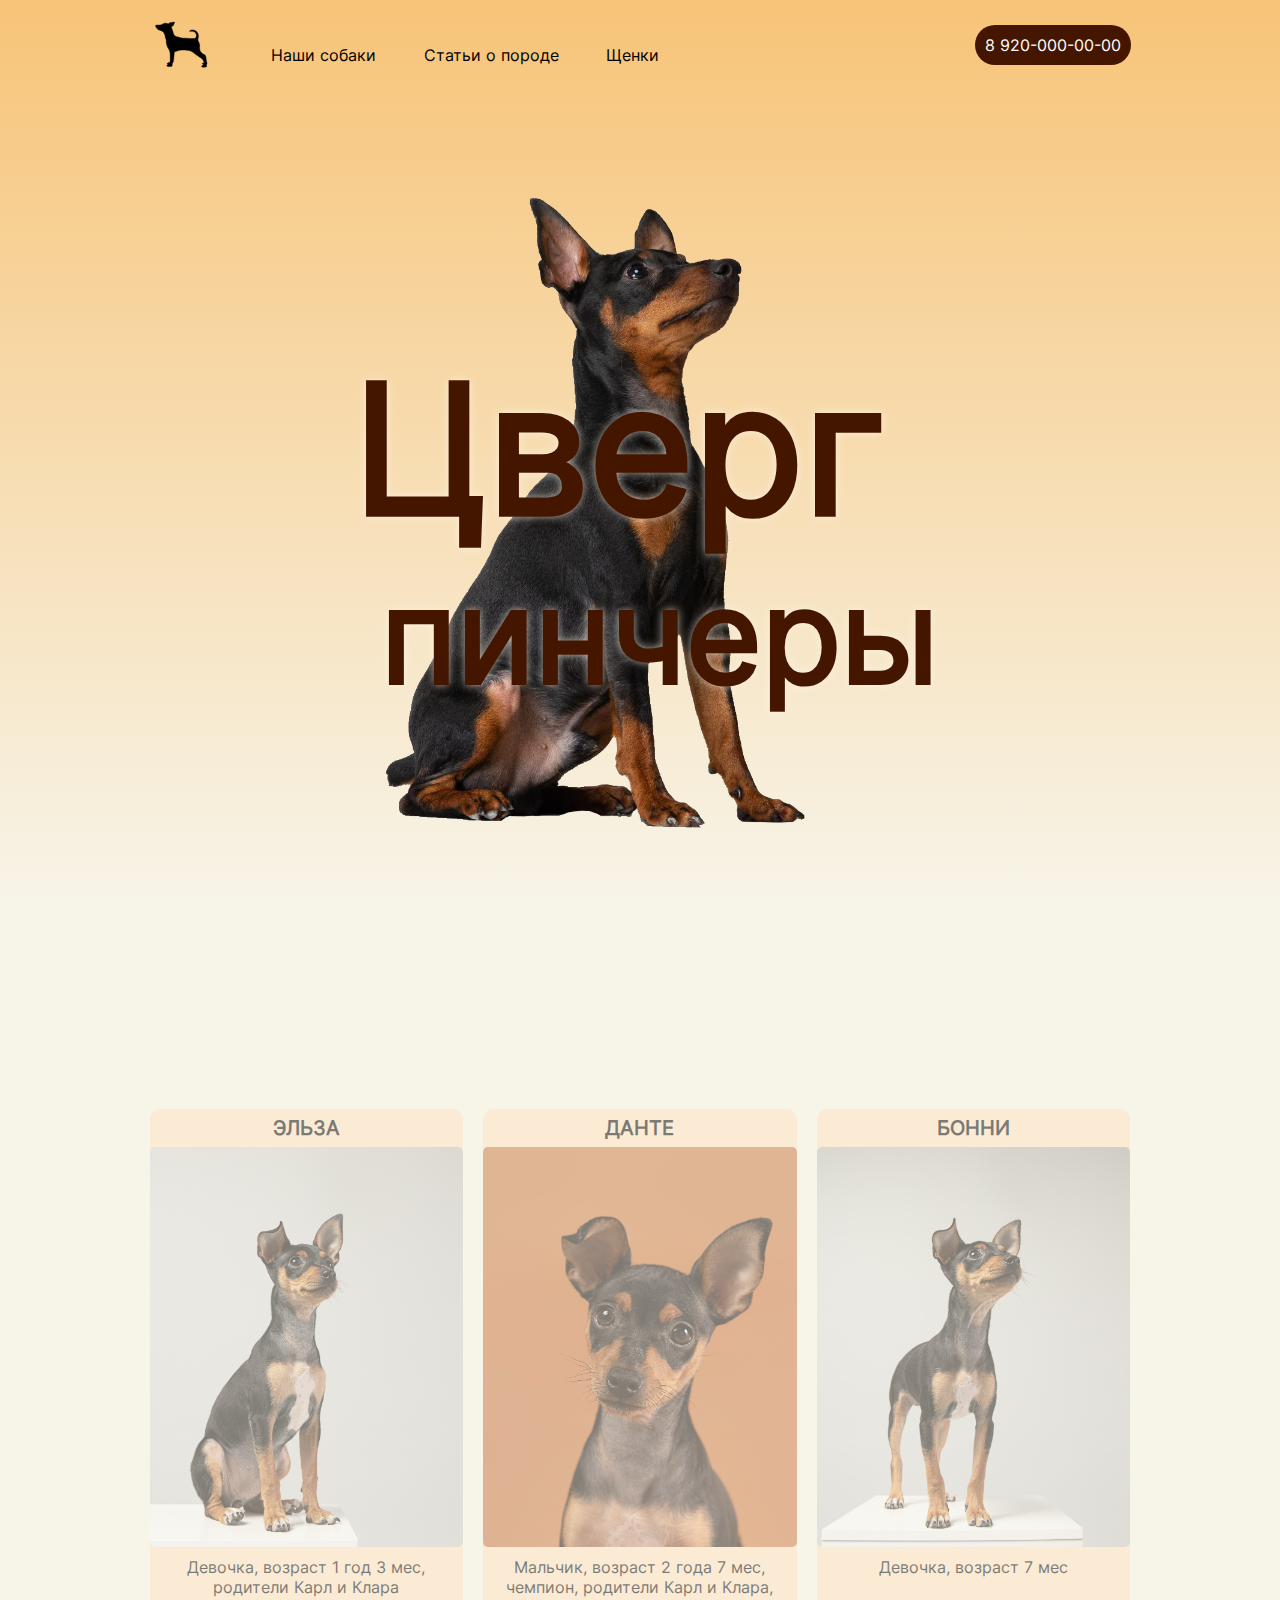
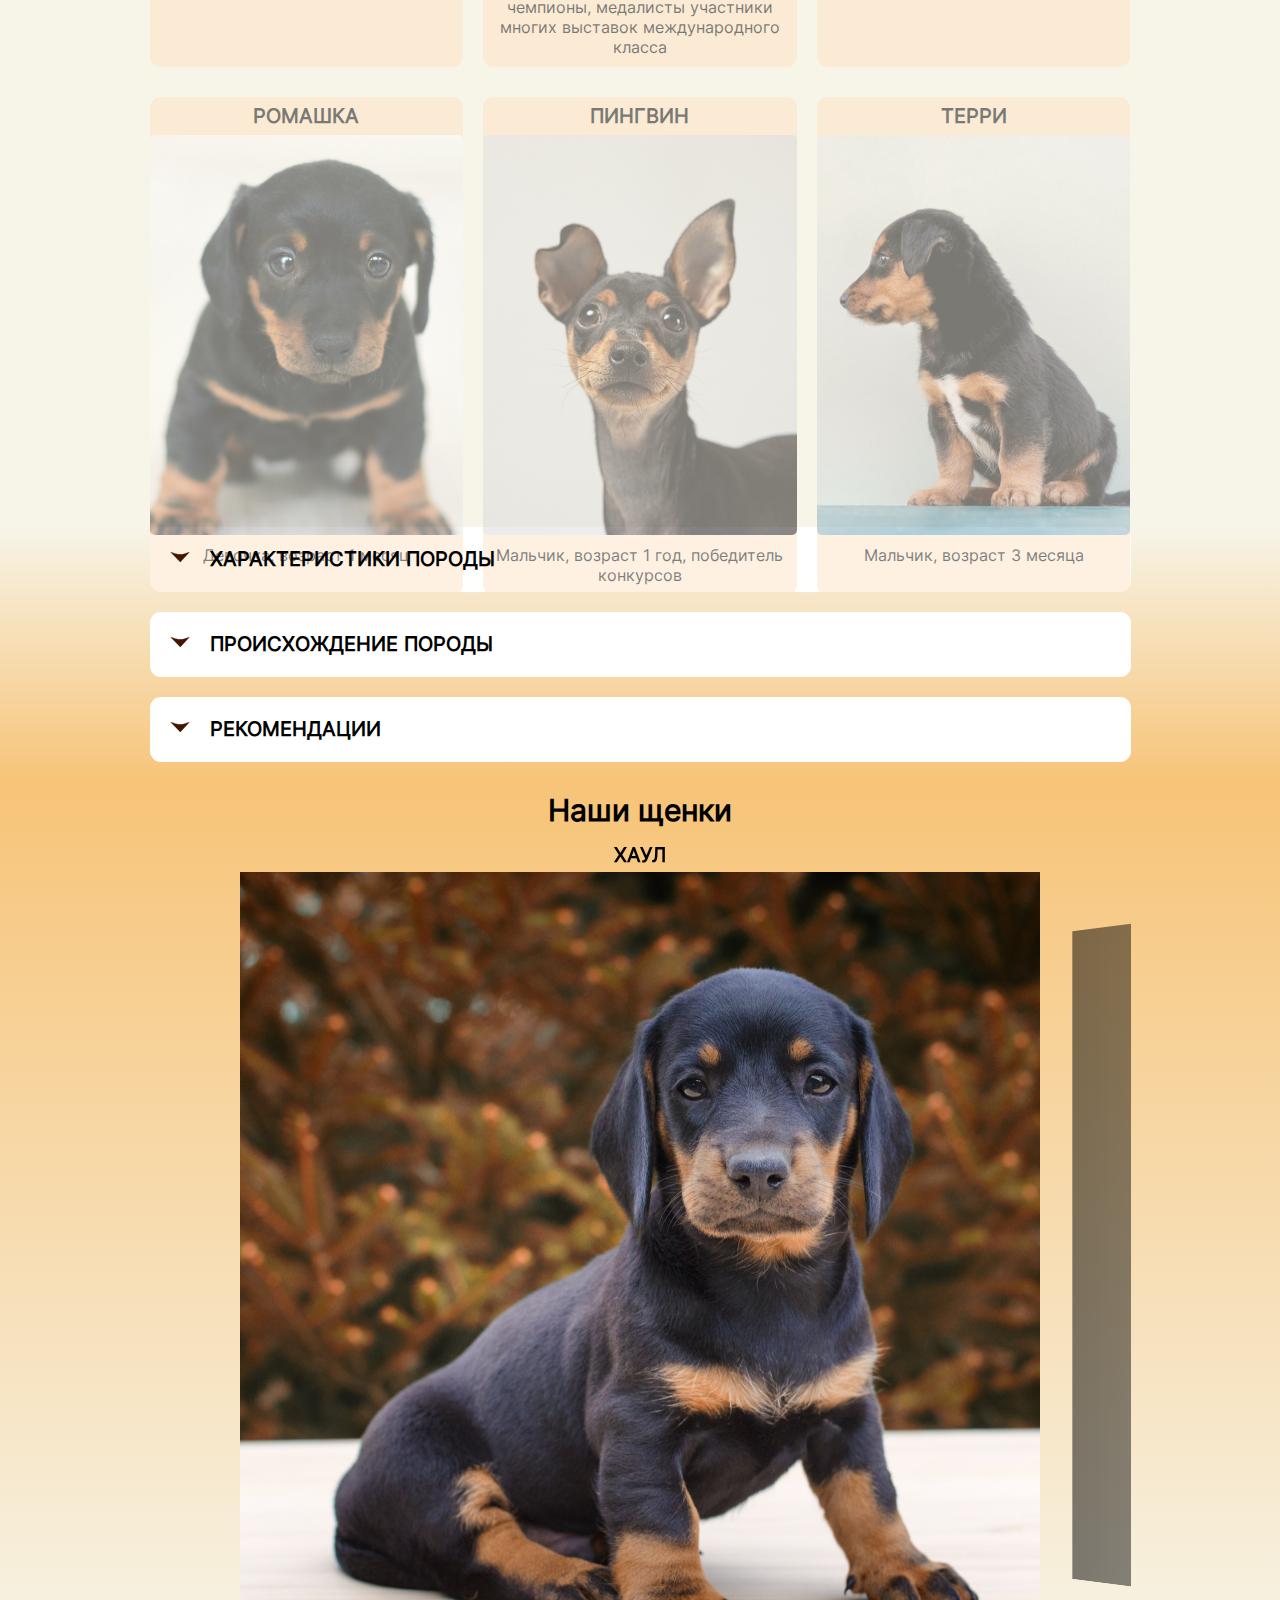
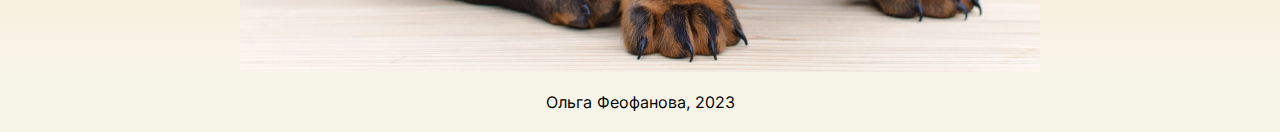
<file: index.html>
﻿<!DOCTYPE html>
<html>

<head>
	<title>Питомник пинчеров</title>

	<meta name="viewport" content="width=device-width,minimum-scale=1,maximum-scale=1">
	<meta name="format-detection" content="telephone=no">
	<meta http-equiv="Content-Type" content="text/html; charset=UTF-8">
	<meta name="robots" content="index, follow">
	<meta name="keywords" content="питомник, карликовый, пинчер, цвергпинчер, щенок, купить, нижний, новгород">
	<meta name="description"
		content="Если вы хотите завести цвергпинчера, на сайте вы найдете всю полезную информацию, а так же сможете связаться с нами">
	<meta http-equiv="Content-Type" content="text/html; charset=utf-8">
	<link rel="stylesheet" href="./css/style.css">
	<link rel="stylesheet" href="https://cdn.jsdelivr.net/npm/swiper@10/swiper-bundle.min.css"/>

</head>

<body>

	<div id="loader" class="loader">
		<div class="loader__icon">
			<svg version="1.2" xmlns="http://www.w3.org/2000/svg" viewBox="0 0 921 689" width="120" height="120">
				<g id="dog">
					<path class="s1"
						d="m79.8 71.6c0 0 20.7-1.7 41.4-3.4 21.8-1.9 24.2 3.6 44.2-4.6 14.6-6 13.4-17.4 45.6-19.6 23.3-1.6 36.6 9.7 47.6 8.6 11-1.1 5.6-13.2 27.6-16.8 20-3.3 57-8.6 57-8.6 0 0-4.5 25.4-15.4 43.4-9.4 15.4-35.4 20.7-28.4 34.6 7 13.9 12.8 33 19.6 54.2 5.2 16.1 9.6 44.3 25.6 56.2 16 11.9 41.4 14.7 59.4 21.6 18 6.9 47 13.5 90 13.4 43-0.1 131.4 13 143.4-4 15.4-21.8 13.5-53.5-3.2-71.6-24.2-26.2-85.2-17.2-85.2-17.2 0 0 7.6-22.5 42.6-21.6 41.2 1 54.8 15.3 67.8 32.2 13 16.9 22.8 60.7 13.8 79.6-9 18.9-4.1 38.2 6.2 55 11.4 18.6 15.2 30.4 13.6 60.8-1.4 26.2-1.7 51.8 14.8 73 19.6 25.2 36.4 35.6 50.4 39.2 19.6 5 24.6 42.2 26.8 73 1.7 24 12 40.7 11 49.6-1 8.9-7.4 8.8-7.2 18.4 0.3 12.9 6.8 21.5-3.2 28.4-10 6.9-18.2 5-30.8 5.6-12 0.6-16.7 3.9-26.2-3.8-4.2-3.4-14.8-9.3-5.8-15.4 9-6.1 25.4-14.8 25.4-14.8 0 0-20.6-8.6-18.6-16.6 1.4-5.7 24.6-11.6 24.6-11.6 0 0-4.1-41.7-43.8-66.2-20.4-12.6-58.4-37.8-81.8-54.6-24.2-17.3-45.5-43.1-110.6-49.8-58-6-90.8-9.1-120.8 3.8-30 12.9-51 16.4-56.2 16.4-3.2 0-4 59.3-9 87.2-5 27.9-4.2 54.6-8.6 55.6-12.2 2.7-11.6 19.2-13 33.2-1.7 16.8 6.3 24.3-17.6 26.6-45.6 4.4-59-7.6-59-7.6 0 0 1.2-8.5 10-11.6 10.6-3.8 11.8-6.6 7.4-8.2-11-4-14.4-7.4-14.4-7.4 0 0 7-10.8 20.6-16.6 8.8-3.8 22.6-2.1 24.6-20.2 2-18.1-0.8-85.5-0.8-99.6 0-14.1-9.2-49.4-9.2-49.4 0 0-7-13-15-25.4-17.6-27.2-29-64.8-29.2-79.6-0.3-22.2 2.2-37.2-10.4-65.6-8-18.1-2.4-38.3-18.4-60.2-5.4-7.4-5.2-16.9-15.2-26-10-9.1-37.8-19.9-55.8-26-18-6.1-23.6-8.4-48-45.6-2.8-4.2-1.2-6.8-1.2-12 0-5 1-8.4 1-8.4z" />
				</g>
				<animate attributeName="opacity" begin="0s" dur="1.5s" values="1;0.15;1" repeatCount="indefinite" />
			</svg>
		</div>
	</div>

	<div class="wrapper">

		<header id="header" class="header">
			<!-- <div class="hero"> -->
			<div class="container">
				<div class="header__top">
					<div class="header__nav">
						<div class="burger">
							<div class="burger-button">
								<span class="burger__icon"></span>
							</div>
						</div>
						<div class="header__logo logo">
							<img class="logo__img" src="img/Pincher_logo.svg" alt="">
						</div>
						<nav>
							<ul class="nav__menu">
								<li class="nav__menu-item"><a onclick="scrollToBlock(`#dogs`,'start')" class="nav__link">Наши собаки</a></li>
								<li class="nav__menu-item"><a onclick="scrollToBlock(`#articles`)" class="nav__link">Статьи о породе</a></li>
								<li class="nav__menu-item"><a onclick="scrollToBlock(`#puppies`,'start')" class="nav__link">Щенки</a></li>
							</ul>
						</nav>
					</div>
					<div class="call">
						<a href="tel:+79200000000" class="phone">8 920-000-00-00</a>
					</div>
				</div>
				<div class="header__layers">
					<img src="./img/main.png" alt="">
					<h1 class="main-title">
						<span class="main-title__left anim">Цверг</span>
						<span class="main-title__right anim">пинчеры</span>
					</h1>
				</div>
			</div>
			<!-- </div> -->
		</header>

		<main id="dogs" class="main">
			<div class="container">
				<h2 class="main__title anim">Наши собаки</h2>
				<div class="main__content">
					<div class="main__item anim">
						<h3 class="main__item-title">Эльза</h3>
						<div class="main__item-image">
							<img src="img/main/1.jpg" alt="фото">
						</div>
						<p class="main__item-text">Девочка, возраст 1 год 3 мес, родители Карл и Клара</p>
					</div>
					<div class="main__item anim">
						<h3 class="main__item-title">Данте</h3>
						<div class="main__item-image">
							<img src="img/main/2.jpg" alt="фото">
						</div>
						<p class="main__item-text">Мальчик, возраст 2 года 7 мес, чемпион, родители Карл и Клара,
							чемпионы, медалисты участники многих выставок международного класса</p>
					</div>
					<div class="main__item anim">
						<h3 class="main__item-title">Бонни</h3>
						<div class="main__item-image">
							<img src="img/main/3.jpg" alt="фото">
						</div>
						<p class="main__item-text">Девочка, возраст 7 мес</p>
					</div>
					<div class="main__item anim">
						<h3 class="main__item-title">Ромашка</h3>
						<div class="main__item-image">
							<img src="img/main/4.jpg" alt="фото">
						</div>
						<p class="main__item-text">Девочка, возраст 1 месяц</p>
					</div>
					<div class="main__item anim">
						<h3 class="main__item-title">Пингвин</h3>
						<div class="main__item-image">
							<img src="img/main/5.jpg" alt="фото">
						</div>
						<p class="main__item-text">Мальчик, возраст 1 год, победитель конкурсов</p>
					</div>
					<div class="main__item anim">
						<h3 class="main__item-title">Терри</h3>
						<div class="main__item-image">
							<img src="img/main/6.jpg" alt="фото">
						</div>
						<p class="main__item-text">Мальчик, возраст 3 месяца</p>
					</div>
				</div>
			</div>
		</main>

		<article id="articles" class="articles">
			<div class="container">
				<div class="articles__content">
					<div class="spoiler">
						<div class="spoiler__title">Характеристики породы</div>
						<div class="spoiler__text">Ка́рликовый пи́нчер (миниатюрный пинчер, цвергпи́нчер,
							нем. Zwergpinscher) — небольшая, 25—30 см в холке собака, квадратного формата,
							энергичная, мускулистая, на крепких конечностях. Уши стоячие купированные или лежачие,
							хвост часто купируется. Шерсть короткая, плотно прилегающая, блестящая. Бывают двух
							окрасов — чёрно-подпалые и рыжие.
						</div>
					</div>

					<div class="spoiler">
						<div class="spoiler__title">Происхождение породы</div>
						<div class="spoiler__text">Родиной этой породы, возраст которой около 300 лет,
							считают Германию, где этих собачек часто называют миниатюрными гладкошерстными пинчерами
							или миниатюрными доберманами. Достоверных источников, свидетельствующих о происхождении
							пинчера, как это часто бывает в кинологии, нет. Известно лишь, что упоминание о собаках,
							похожих на пинчера, появилось в средине XV века. По некоторым версиям это были
							скандинавские собаки, жившие на берегах Балтики и в озерной местности в Швейцарии.
							Весьма вероятно также, что в Германию из Англии был вывезен английский черно-подпалый
							терьер (предок современного Манчестер-терьер), и впоследствии на его основе была
							выведена более мелкая разновидность этой породы, богатая различными окрасами:
							коричневыми, шоколадными, светло-рыжими, голубыми, а также блестяще черными с яркими
							резко очерченными подпалинами. Собаки оленьего окраса в Германии были названы ре-пинчер,
							благодаря их сходству с мелкой ланью (от нем. Reh — косуля). Ошибочным является мнение,
							что миниатюрный пинчер — это карликовая форма добермана. Миниатюрный пинчер — старинная
							порода, и сходство с доберманом приобретено ею post facto. Любитель пинчеров г-н
							Доберман задался целью вывести большого пинчера именно потому, что восхищался
							миниатюрными. Считается, что эти породы имеют общих предков, среди которых
							гладкошерстный немецкий пинчер.

							Изначально пинчеры жили при конюшнях, ловили крыс и охраняли хозяйское имущество от
							непрошеных гостей. Затем постепенно они превратились в комнатных любимцев. Во второй
							половине XIX века именно в Германии началась целенаправленная селекция породы. Впервые
							миниатюрные пинчеры были представлены в 1900 году на выставке в Штутгарте, хотя первый
							официальный стандарт породы был утвержден в 1880 году Ричардом Штребелем. А первый
							пинчер-клуб был основан в 1895 году. С начала XX века миниатюрный пинчер превратился
							полностью в городскую собаку.

							Порода была очень модной в начале XX века в Европе. В США клуб миниатюрного пинчера был
							основан лишь в двадцатые годы, а в Англию пинчеры попали лишь в 1950 году, где впервые
							на выставке были показаны лишь в 1954 году.
						</div>
					</div>

					<div class="spoiler">
						<div class="spoiler__title">Рекомендации</div>
						<div class="spoiler__text">Карликовые пинчеры — сообразительные, живые и легко
							поддающиеся дрессировке собачки, легко приучаются к туалету вне дома. Он подвижен,
							сдержан и игрив с семьёй владельца, но очень недоверчив к посторонним. За гладкой
							шерстью легко ухаживать, но надо учесть, что она не очень хорошо защищает собаку против
							непогоды и поэтому они весьма чувствительны к холоду. В прошлом собаки этой породы
							нередко применялись для ловли мышей и крыс. Карликовые пинчеры замечательные сторожа,
							смело бросающиеся на любого нарушителя охраняемой ими территории.
						</div>
					</div>
				</div>
			</div>
		</article>

		<article id="puppies" class="puppies">
			<div class="container">
				<h2 class="puppies__title">Наши щенки</h2>
				<div class="swiper">
					<div class="swiper-wrapper">
						<div class="swiper-slide">
							<div class="slide">
								<h3 class="slide__title">Хаул</h3>
								<div class="slide__image">
									<img src="img/puppies/1.jpg" alt="фото">
								</div>
							</div>
						</div>
						<div class="swiper-slide">
							<div class="slide">
								<h3 class="slide__title">Софи</h3>
								<div class="slide__image">
									<img src="img/puppies/2.jpg" alt="фото">
								</div>
							</div>
						</div>
						<div class="swiper-slide">
							<div class="slide">
								<h3 class="slide__title">Кальцифер</h3>
								<div class="slide__image">
									<img src="img/puppies/3.jpg" alt="фото">
								</div>
							</div>
						</div>
						<div class="swiper-slide">
							<div class="slide">
								<h3 class="slide__title">Хаку</h3>
								<div class="slide__image">
									<img src="img/puppies/4.jpg" alt="фото">
								</div>
							</div>
						</div>
						<div class="swiper-slide">
							<div class="slide">
								<h3 class="slide__title">Тихиро</h3>
								<div class="slide__image">
									<img src="img/puppies/5.jpg" alt="фото">
								</div>
							</div>
						</div>
					</div>

					<!-- <div class="swiper-button-prev"></div>
					<div class="swiper-button-next"></div> -->
				  
					<!-- <div class="swiper-scrollbar"></div> -->
				</div>
			</div>
		</article>

		<footer>
			<div class="container">Ольга Феофанова, 2023</div>
		</footer>

		<div class="btn-up btn-up_hide">
			<svg class="arrow1" xmlns="http://www.w3.org/2000/svg" id="Bold" viewBox="0 0 24 24" width="30" height="30">
				<path d="M22.5,18a1.5,1.5,0,0,1-1.061-.44L13.768,9.889a2.5,2.5,0,0,0-3.536,0L2.57,17.551A1.5,1.5,0,0,1,.449,15.43L8.111,7.768a5.505,5.505,0,0,1,7.778,0l7.672,7.672A1.5,1.5,0,0,1,22.5,18Z"/>
				<animate attributeName="opacity" begin="0s" dur="1.5s" values="1;0.15;1" repeatCount="indefinite" />
			</svg>
			<svg class="arrow2" xmlns="http://www.w3.org/2000/svg" id="Bold" viewBox="0 0 24 24" width="30" height="30">
				<path d="M22.5,18a1.5,1.5,0,0,1-1.061-.44L13.768,9.889a2.5,2.5,0,0,0-3.536,0L2.57,17.551A1.5,1.5,0,0,1,.449,15.43L8.111,7.768a5.505,5.505,0,0,1,7.778,0l7.672,7.672A1.5,1.5,0,0,1,22.5,18Z"/>
				<animate attributeName="opacity" begin="0s" dur="1.5s" values="1;0.15;1" repeatCount="indefinite" />
			</svg>
		</div>

	</div>

	<script src="https://cdn.jsdelivr.net/npm/swiper@10/swiper-bundle.min.js"></script>
	<script src="js/script.js"></script>

</body>

</html>
</file>
<file: css/style.css>
@charset "utf-8";

@font-face {
    font-family: 'inter-f';
    src:  url('../fonts/Inter-VariableFont_slnt\,wght.ttf') format('truetype'),
      url('../fonts/Inter-VariableFont_slnt\,wght.woff') format('woff');
    font-weight: normal;
    font-style: normal;
    font-display: block;
  }

:root{
	--index: calc(1vw + 1vh);
	--colorbrown: #441600;
	--colorlight1: #f7f4e8;
	--colorlight2: #f7c478;
}

/* Обнуление /---/---/---/---/---/---/---/---/---/---/---/---/---/---/--- */

* {
	padding: 0;
	margin: 0;
	box-sizing: border-box;
}

ul{
	list-style: none;
}

/* Общие /---/---/---/---/---/---/---/---/---/---/---/---/---/---/--- */

body,html{
	height: 100%;
}

body{
	font-family: 'inter-f';
	color: #000;
}

h2{
	font-size: 30px;
	padding: 10px 0;
	text-align: center;
}

h3{
	font-size: 20px;
	padding: 5px 0;
	text-align: center;
	text-transform: uppercase;
}

a{
	text-decoration: none;
	color: inherit;
}

.hide{
	display: none;
}

.container{
	max-width: calc(var(--index) * 45);
	margin: 0 auto;
}

/* Лоадер /---/---/---/---/---/---/---/---/---/---/---/---/---/---/--- */

.loader{
	background-image: radial-gradient(var(--colorlight2), var(--colorlight1));
	position: fixed;
	top: 0;
	right: 0;
	bottom: 0;
	left: 0;
	z-index: 100;
	display: flex;
	justify-content: center;
	align-items: center;
}

.loader__icon{
	width: 120px;
	height: 120px;
	overflow: hidden;
}

#dog{
	opacity: 1;
	fill: var(--colorbrown);
}

/* Хедер /---/---/---/---/---/---/---/---/---/---/---/---/---/---/--- */

.header{
	height: 100vh;
	background-image: linear-gradient(var(--colorlight2), var(--colorlight1));
}

/* .hero{
	height: 100%;
	background-image: url(../img/main.png);
	background-repeat: no-repeat;
	background-size: auto 100%;
	background-position: center;
} */

.header__top{
	display: flex;
	justify-content: space-between;
	align-items: center;
}

.header__nav{
	padding: 20px 0;
	display: flex;
	justify-content: space-between;
	align-items: center;
}

.logo{
	height: 50px;
	border-radius: 15px;
	overflow: hidden;
	padding-right: 40px;
}

.logo__img{
	height: 100%;
	/* height: 100%; */
}

.nav__menu{
	display: flex;
	align-items: center;
	gap: calc(var(--index) * .8);
	padding-top: 20px;
}

.nav__link{
	background-color: transparent;
	padding: 5px 15px;
	border-radius: 10px;
	transition: all .3s linear;
}

.nav__link:hover{
	background-color: rgba(255, 228, 200, 0.3);
	box-shadow: 0 0 10px rgba(114, 84, 71, .3);
}

.call{
	background-color: var(--colorbrown);
	color: #fff;
	padding: 10px;
	border-radius: 23px;
	display: inline-block;
	cursor: pointer;
}

.call span{
	font-size: 20px;
	font-style: italic;
}

.header__layers{
	position: relative;
	width: 100%;
	height: 600px;
}

.main-title{
	color: #441600;
	font-weight: 800;
	text-align: center;
	padding-top: 250px;
}

.main-title__left{
	display: inline-block;
	position: relative;
	top: 0;
	left: -20px;
	font-size: 180px;
	z-index: 0;
}

.main-title__left.anim{
	transform: translate(-100px, 0);
	transition: all .5s ease-out;
	opacity: 0;
}

.main-title__left.anim.active{
	transform: translate(0, 0);
	opacity: 1;
}

.main-title__right{
	display: inline-block;
	position: relative;
	top: 0;
	left: 20px;
	font-size: 130px;
	z-index: 2;
	text-shadow: rgba(254, 245, 231, .7) 0 0 10px;
}

.main-title__right.anim{
	transform: translate(100px, 0);
	transition: all .5s ease-out;
	opacity: 0;
}

.main-title__right.anim.active{
	transform: translate(0, 0);
	opacity: 1;
}


.header__layers img{
	position: absolute;
	top: 0;
	left: 0;
	text-align: center;
	height: 900px;
	z-index: 1;
}

/* Главный блок /---/---/---/---/---/---/---/---/---/---/---/---/---/---/--- */

.main{
	background-color: var(--colorlight1);
	padding: calc(var(--index) * 1.5) 0;
	/* border: 1px solid red; */
}

.main__content{
	display: grid;
	grid-template-columns: repeat(auto-fit, minmax(300px, 1fr));
	gap: 30px 20px;
}

.main__title{
	margin: 0 0 20px 0;
}

.main__title.anim{
	transform: translate(0, 100px);
	transition: all .5s ease-out;
	opacity: 0;
}

.main__title.anim.active{
	transform: translate(0, 0);
	opacity: 1;
}

.main__item{
	background-color: bisque;
	border-radius: calc(var(--index) * .5);
}

.main__item.anim{
	transform: translate(0, 100px);
	transition: all .8s ease-out;
	opacity: .5;
}

.main__item.anim.active{
	transform: translate(0, 0);
	opacity: 1;
}

.main__item-title{
	padding: 7px 0;
}

.main__item-image{
	width: 100%;
	height: 400px;
	overflow: hidden;
	border-radius: 5px;
}

.main__item-image img{
	width: 100%;
	height: 100%;
	object-fit: cover;
}

.main__item-text{
	text-align: center;
	padding: 10px 5px;
}

/* Статьи /---/---/---/---/---/---/---/---/---/---/---/---/---/---/--- */

.articles{
	background-image: linear-gradient( var(--colorlight1), var(--colorlight2));
	padding-bottom: 20px;
}

.spoiler{
	margin-bottom: 20px;
	background-color: #fff;
	border-radius: calc(var(--index) * .5);
}

.spoiler:last-child{
	margin-bottom: 0;
}

.spoiler__title{
	text-align: left;
	font-size: 20px;
	font-weight: 600;
	text-transform: uppercase;
	padding: 20px 60px;
	position: relative;
	/* margin-bottom: 10px; */
}

.spoiler__title::before{
	display: inline-block;
	content: '';
	width: 20px;
	height: 20px;
	position: absolute;
	top: 20px;
	left: 20px;
	background-image: url(../img/arrow_down.svg);
	background-size: cover;
	background-repeat: no-repeat;
	transform: rotateX(0);
	transition: transform .3s linear;
}

.spoiler__title.open::before{
	transform: rotateX(180deg);
}

.spoiler__text{
	text-align: justify;
	border-top: 1px solid transparent;
	padding-left: 20px;
	padding-right: 20px;
	max-height: 0;
	overflow: hidden;
	transition: all .3s ease-out;
}

.spoiler__text.open{
	border-top: 1px solid var(--colorlight1);
}

/* Слайдер - щенки  /---/---/---/---/---/---/---/---/---/---/---/---/---/---/--- */

.puppies{
	background-image: linear-gradient(var(--colorlight2), var(--colorlight1));
}

/* .swiper {
	width: 600px;
	height: 300px;
  } */

.slide__image{
	height: 800px;
	width: 800px;
	margin: 0 auto;
}

.slide__image img{
	width: 100%;
	height: 100%;
	object-fit: cover;
	object-position: center;
}
  

  /* footer  /---/---/---/---/---/---/---/---/---/---/---/---/---/---/--- */

  footer{
	text-align: center;
	background-color: var(--colorlight1);
	padding: 20px;
  }

 /* стрелочка вверх  /---/---/---/---/---/---/---/---/---/---/---/---/---/---/--- */

  .btn-up{
	width: 65px;
	height: 65px;
	position: fixed;
	right: calc(var(--index)*1.5);
	bottom: calc(var(--index)*1.5);
	cursor: pointer;
	display: flex;
	justify-content: center;
	align-items: center;
	flex-direction: column;
}

.btn-up_hide{
	display: none;
}

.arrow1{
	transform: translate(0,25%);
	fill:none;
	stroke:#617459;
	stroke-width:3;
	stroke-linecap:round;
	opacity:0.5;
}

.arrow2{
	transform: translate(0,-25%);
	fill:none;
	stroke:#617459;
	stroke-width:3;
	stroke-linecap:round;
	opacity:0.5;
}

/* меню-бургер  /---/---/---/---/---/---/---/---/---/---/---/---/---/---/--- */

.burger{
	width: 100%;
	background-color: rgb(197, 197, 197);
	position: relative;
	z-index: 50;
}

.burger-button{
	height: 40px;
	width: 40px;
	/* background-color: aquamarine; */
	display: flex;
	justify-content: center;
	align-items: center;
	margin: 0 0 0 auto;
}

.burger__icon{
	display: inline-block;
	background-color: rgb(70, 70, 70);
	width: 30px;
	height: 2px;
	position: relative;
	visibility: visible;
}

.burger__icon::after, .burger__icon::before{
	content: '';
	background-color: rgb(70, 70, 70);
	width: 30px;
	height: 2px;
	position: absolute;
}

.burger__icon::before{
	top: -10px;
	left: 0;
	transform: rotate(0);
	transition: transform .2s linear;
}

.burger__icon::after{
	bottom: -10px;
	left: 0;
	transform: rotate(0);
	transition: transform .2s linear;
}

.burger-button.burger_open .burger__icon{
	visibility: hidden;
}

.burger-button.burger_open .burger__icon::before{
	transform-origin: top left;
	transform: rotate(45deg);
	visibility: visible;
}

.burger-button.burger_open .burger__icon::after{
	transform-origin: bottom left;
	transform: rotate(-45deg);
	visibility: visible;
}


@media (min-width: 426px){

	.burger{
		display: none;
	}
}

/* - - - - - - - - - - - - - - - - - - - - - - - - - - */

@media (max-width: 1440px){
	.main-title__left{
		text-shadow: rgba(254, 245, 231, .7) 0 0 10px;
		z-index: 2;
	}

	.header__layers{
		height: 800px;
	}

	.header__layers img{
		width: 100%;
		height: 100%;
		object-fit: cover;
	}
}

/* - - - - - - - - - - - - - - - - - - - - - - - - - - */

@media (max-width: 768px){
	.header__logo{
		display: none;
	}

	.header__top{
		flex-direction: column;
	}
}

/* - - - - - - - - - - - - - - - - - - - - - - - - - - */

@media (max-width: 425px){
	nav{
		position: relative;
	}

	.nav__menu{
		display: block;
		position: absolute;
		top: 100%;
		left: 0;
		width: 100%;
		opacity: 0;
		visibility: hidden;
		transform: translateY(-200px);
		background-color: rgb(197, 197, 197)
	}

	/* .menu.open{
		transform: translateY(0);
		opacity: 1;
		visibility: visible;
		transition: transform .2s linear, opacity .2s linear;
	}

	.sub-menu, .sub-sub-menu{
		width: 100%;
		transform: rotateX(90deg);
	}

	.sub-sub-menu{
		top: 100%;
		left: 0;
	}

	.sub-menu.open{
		width: 100%;
		position: relative;
		transform: rotateX(0);
	}

	.sub-sub-menu.open{
		width: 100%;
		position: relative;
		top: 0;
		left: 0;
		transform: rotateX(0);
	}

	.button.hor::after{
		border-top: 12px solid white;
		border-left: 6px solid transparent;
		border-right: 6px solid transparent;
		border-bottom: none;
	} */
}
</file>
